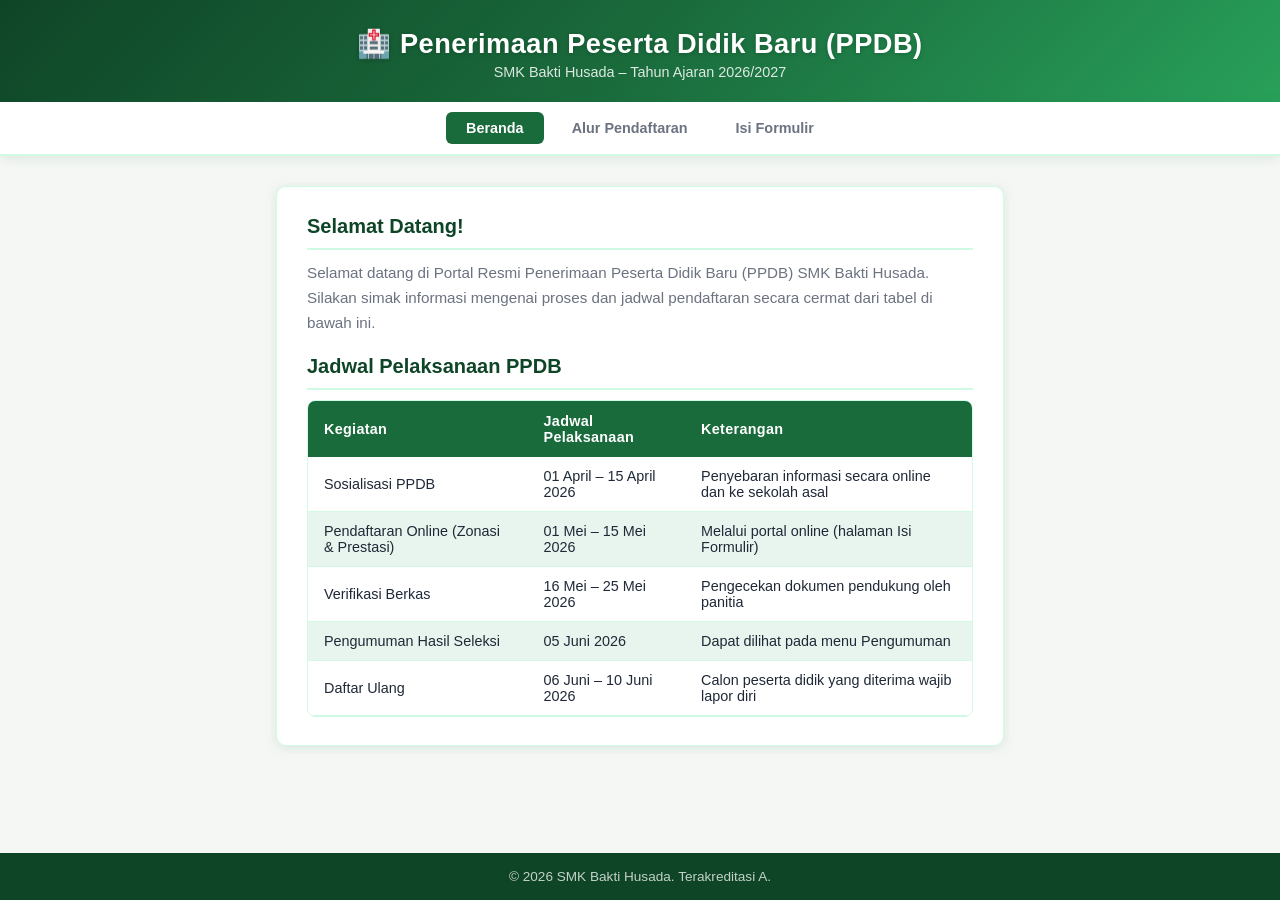
<file: index.html>
<!DOCTYPE html>
<html lang="id">
<head>
  <meta charset="UTF-8" />
  <meta name="viewport" content="width=device-width, initial-scale=1.0" />
  <title>Beranda – PPDB SMK Bakti Husada</title>
  <link rel="stylesheet" href="asset/css/style.css" />
</head>
<body>

  <header>
    <h1>🏥 Penerimaan Peserta Didik Baru (PPDB)</h1>
    <p>SMK Bakti Husada – Tahun Ajaran 2026/2027</p>
  </header>

  <nav>
    <a href="index.html" class="active">Beranda</a>
    <a href="alur.html">Alur Pendaftaran</a>
    <a href="form.html">Isi Formulir</a>
  </nav>

  <main>
    <div class="card">
      <h2>Selamat Datang!</h2>
      <p>
        Selamat datang di Portal Resmi Penerimaan Peserta Didik Baru (PPDB) SMK Bakti Husada.
        Silakan simak informasi mengenai proses dan jadwal pendaftaran secara cermat dari tabel di bawah ini.
      </p>

      <h2>Jadwal Pelaksanaan PPDB</h2>
      <div class="table-wrapper">
        <table>
          <thead>
            <tr>
              <th>Kegiatan</th>
              <th>Jadwal Pelaksanaan</th>
              <th>Keterangan</th>
            </tr>
          </thead>
          <tbody>
            <tr>
              <td>Sosialisasi PPDB</td>
              <td>01 April – 15 April 2026</td>
              <td>Penyebaran informasi secara online dan ke sekolah asal</td>
            </tr>
            <tr>
              <td>Pendaftaran Online (Zonasi &amp; Prestasi)</td>
              <td>01 Mei – 15 Mei 2026</td>
              <td>Melalui portal online (halaman Isi Formulir)</td>
            </tr>
            <tr>
              <td>Verifikasi Berkas</td>
              <td>16 Mei – 25 Mei 2026</td>
              <td>Pengecekan dokumen pendukung oleh panitia</td>
            </tr>
            <tr>
              <td>Pengumuman Hasil Seleksi</td>
              <td>05 Juni 2026</td>
              <td>Dapat dilihat pada menu Pengumuman</td>
            </tr>
            <tr>
              <td>Daftar Ulang</td>
              <td>06 Juni – 10 Juni 2026</td>
              <td>Calon peserta didik yang diterima wajib lapor diri</td>
            </tr>
          </tbody>
        </table>
      </div>
    </div>
  </main>

  <footer>
    <p>&copy; 2026 SMK Bakti Husada. Terakreditasi A.</p>
  </footer>

</body>
</html>
</file>
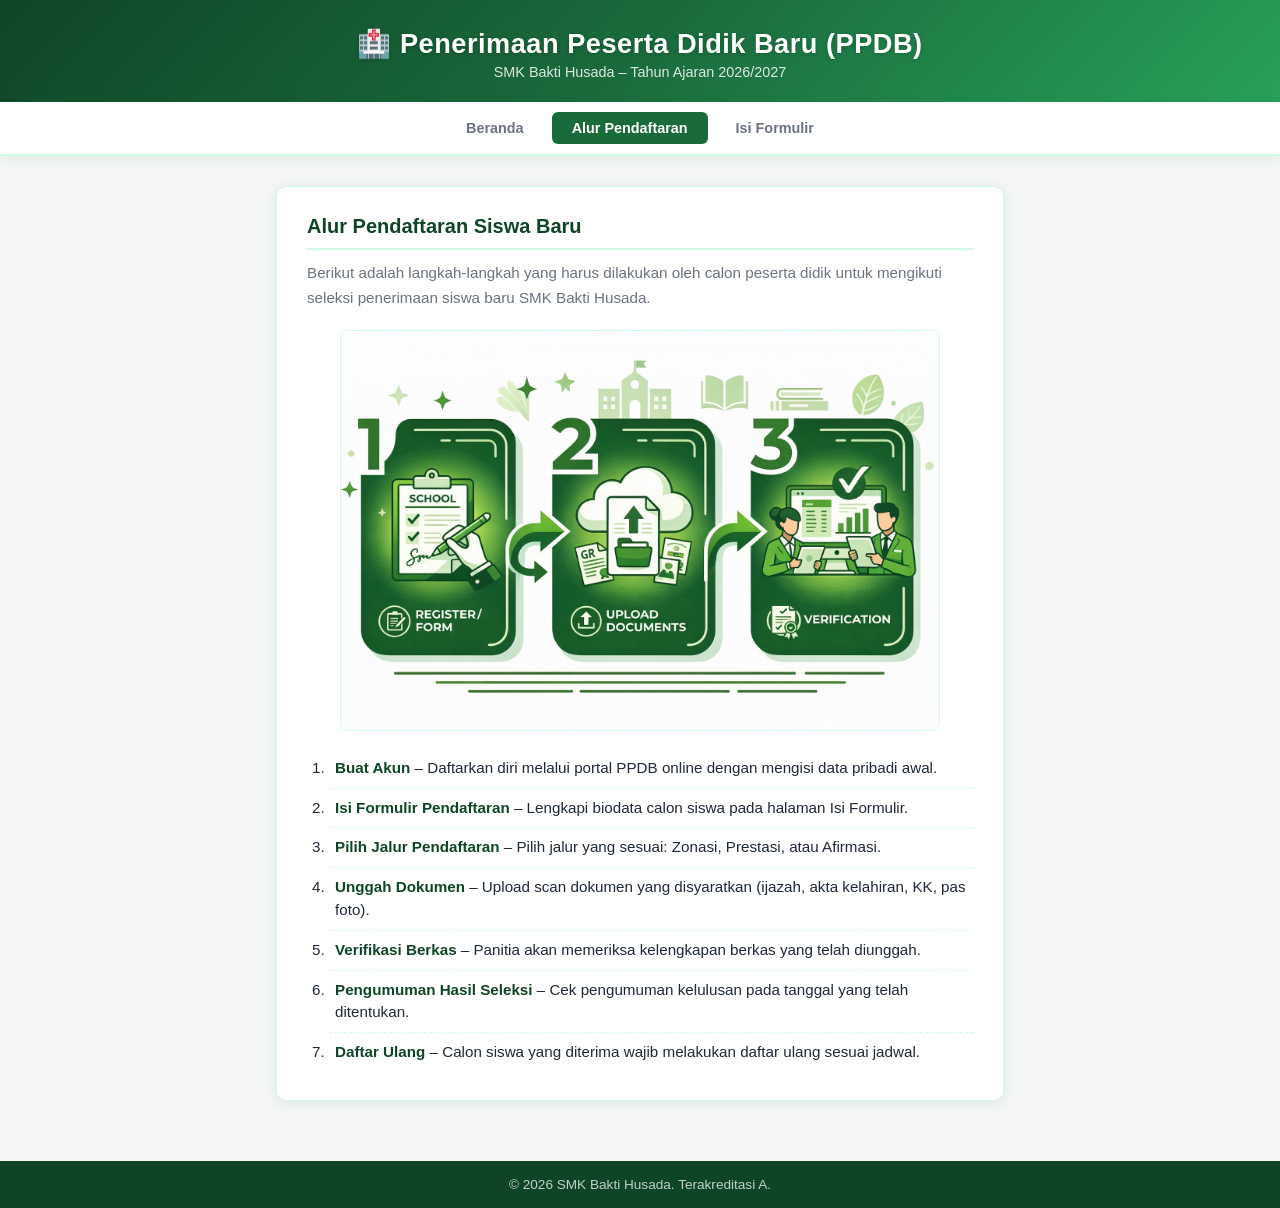
<file: alur.html>
<!DOCTYPE html>
<html lang="id">

<head>
  <meta charset="UTF-8" />
  <meta name="viewport" content="width=device-width, initial-scale=1.0" />
  <title>Alur Pendaftaran – PPDB SMK Bakti Husada</title>
  <link rel="stylesheet" href="asset/css/style.css" />
</head>

<body>

  <header>
    <h1>🏥 Penerimaan Peserta Didik Baru (PPDB)</h1>
    <p>SMK Bakti Husada – Tahun Ajaran 2026/2027</p>
  </header>

  <nav>
    <a href="index.html">Beranda</a>
    <a href="alur.html" class="active">Alur Pendaftaran</a>
    <a href="form.html">Isi Formulir</a>
  </nav>

  <main>
    <div class="card">
      <h2>Alur Pendaftaran Siswa Baru</h2>
      <p>
        Berikut adalah langkah-langkah yang harus dilakukan oleh calon peserta didik
        untuk mengikuti seleksi penerimaan siswa baru SMK Bakti Husada.
      </p>

      <img src="asset/img/image.jpeg" alt="Ilustrasi Alur Pendaftaran Siswa Baru" class="alur-img" />

      <ol class="alur-list">
        <li><strong>Buat Akun</strong> – Daftarkan diri melalui portal PPDB online dengan mengisi data pribadi awal.
        </li>
        <li><strong>Isi Formulir Pendaftaran</strong> – Lengkapi biodata calon siswa pada halaman Isi Formulir.</li>
        <li><strong>Pilih Jalur Pendaftaran</strong> – Pilih jalur yang sesuai: Zonasi, Prestasi, atau Afirmasi.</li>
        <li><strong>Unggah Dokumen</strong> – Upload scan dokumen yang disyaratkan (ijazah, akta kelahiran, KK, pas
          foto).</li>
        <li><strong>Verifikasi Berkas</strong> – Panitia akan memeriksa kelengkapan berkas yang telah diunggah.</li>
        <li><strong>Pengumuman Hasil Seleksi</strong> – Cek pengumuman kelulusan pada tanggal yang telah ditentukan.
        </li>
        <li><strong>Daftar Ulang</strong> – Calon siswa yang diterima wajib melakukan daftar ulang sesuai jadwal.</li>
      </ol>
    </div>
  </main>

  <footer>
    <p>&copy; 2026 SMK Bakti Husada. Terakreditasi A.</p>
  </footer>

</body>

</html>
</file>
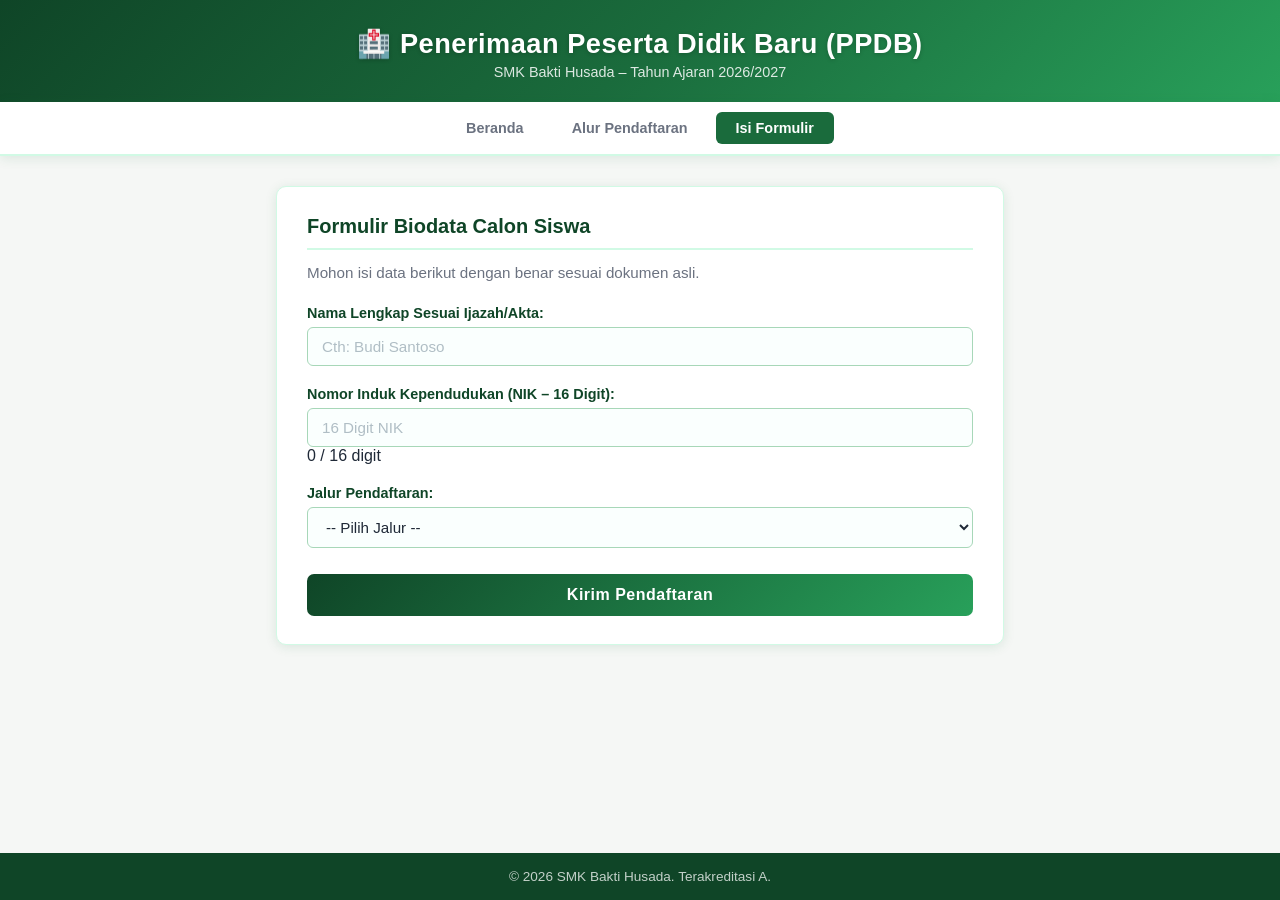
<file: form.html>
<!DOCTYPE html>
<html lang="id">
<head>
  <meta charset="UTF-8" />
  <meta name="viewport" content="width=device-width, initial-scale=1.0" />
  <title>Formulir Pendaftaran – PPDB SMK Bakti Husada</title>
  <link rel="stylesheet" href="asset/css/style.css" />
</head>
<body>

  <header>
    <h1>🏥 Penerimaan Peserta Didik Baru (PPDB)</h1>
    <p>SMK Bakti Husada – Tahun Ajaran 2026/2027</p>
  </header>

  <nav>
    <a href="index.html">Beranda</a>
    <a href="alur.html">Alur Pendaftaran</a>
    <a href="form.html" class="active">Isi Formulir</a>
  </nav>

  <main>
    <div class="card">
      <h2>Formulir Biodata Calon Siswa</h2>
      <p>Mohon isi data berikut dengan benar sesuai dokumen asli.</p>

      <form>
        <div class="form-group">
          <label for="nama">Nama Lengkap Sesuai Ijazah/Akta:</label>
          <input
            type="text"
            id="nama"
            name="nama"
            placeholder="Cth: Budi Santoso"
          />
        </div>

        <div class="form-group">
          <label for="nik">Nomor Induk Kependudukan (NIK – 16 Digit):</label>
          <input
            type="number"
            id="nik"
            name="nik"
            placeholder="16 Digit NIK"
          />
        </div>

        <div class="form-group">
          <label for="jalur">Jalur Pendaftaran:</label>
          <select id="jalur" name="jalur">
            <option value="">-- Pilih Jalur --</option>
            <option value="zonasi">Zonasi</option>
            <option value="prestasi">Prestasi</option>
            <option value="afirmasi">Afirmasi</option>
            <option value="mutasi">Mutasi / Perpindahan Orang Tua</option>
          </select>
        </div>

        <button type="button" class="btn-submit" onclick="kirimPendaftaran()">
          Kirim Pendaftaran
        </button>
      </form>
    </div>
  </main>

  <footer>
    <p>&copy; 2026 SMK Bakti Husada. Terakreditasi A.</p>
  </footer>

  <!-- Toast Notification -->
  <div id="toast"></div>

  <script src="asset/javascript/script.js"></script>
</body>
</html>
</file>
<file: asset/css/style.css>
/* ===== RESET & BASE ===== */
* {
  margin: 0;
  padding: 0;
  box-sizing: border-box;
}

:root {
  --primary: #1a6b3c;
  --primary-dark: #0f4527;
  --primary-light: #28a05a;
  --accent: #e8f5ee;
  --white: #ffffff;
  --gray-light: #f5f7f5;
  --gray: #6b7280;
  --text: #1f2937;
  --border: #d1fae5;
  --shadow: 0 2px 12px rgba(26, 107, 60, 0.12);
}

body {
  font-family: 'Segoe UI', Tahoma, Geneva, Verdana, sans-serif;
  color: var(--text);
  background: var(--gray-light);
  min-height: 100vh;
  display: flex;
  flex-direction: column;
}

/* ===== HEADER ===== */
header {
  background: linear-gradient(135deg, #0f4527 0%, #1a6b3c 50%, #28a05a 100%);
  color: var(--white);
  text-align: center;
  padding: 28px 20px 22px;
  box-shadow: 0 4px 16px rgba(15, 69, 39, 0.4);
}

header h1 {
  font-size: 1.7rem;
  font-weight: 700;
  letter-spacing: 0.5px;
  text-shadow: 0 1px 4px rgba(0,0,0,0.2);
}

header p {
  font-size: 0.9rem;
  opacity: 0.85;
  margin-top: 4px;
}

/* ===== NAV ===== */
nav {
  background: var(--white);
  border-bottom: 2px solid var(--border);
  display: flex;
  justify-content: center;
  gap: 8px;
  padding: 10px 20px;
  box-shadow: var(--shadow);
}

nav a {
  text-decoration: none;
  color: var(--gray);
  font-weight: 600;
  font-size: 0.9rem;
  padding: 8px 20px;
  border-radius: 6px;
  transition: all 0.25s ease;
  display: inline-block;
}

nav a:hover {
  color: var(--white);
  background: var(--primary);
  transform: translateY(-2px);
  box-shadow: 0 4px 12px rgba(26, 107, 60, 0.3);
}

nav a.active {
  color: var(--white);
  background: var(--primary);
}

/* ===== MAIN ===== */
main {
  flex: 1;
  max-width: 760px;
  width: 100%;
  margin: 30px auto;
  padding: 0 16px 30px;
}

/* ===== CARD ===== */
.card {
  background: var(--white);
  border-radius: 10px;
  padding: 28px 30px;
  box-shadow: var(--shadow);
  border: 1px solid var(--border);
}

.card h2 {
  color: var(--primary-dark);
  font-size: 1.25rem;
  margin-bottom: 10px;
  padding-bottom: 10px;
  border-bottom: 2px solid var(--border);
}

.card p {
  color: var(--gray);
  line-height: 1.65;
  margin-bottom: 20px;
  font-size: 0.95rem;
}

/* ===== TABLE ===== */
.table-wrapper {
  overflow-x: auto;
  border-radius: 8px;
  border: 1px solid var(--border);
}

table {
  width: 100%;
  border-collapse: collapse;
  font-size: 0.9rem;
}

thead {
  background: var(--primary);
  color: var(--white);
}

thead th {
  padding: 12px 16px;
  text-align: left;
  font-weight: 600;
  letter-spacing: 0.3px;
}

tbody tr:nth-child(even) {
  background: var(--accent);
}

tbody tr:nth-child(odd) {
  background: var(--white);
}

tbody tr:hover {
  background: #c6f0d9;
  transition: background 0.2s;
}

tbody td {
  padding: 11px 16px;
  border-bottom: 1px solid var(--border);
  color: var(--text);
}

/* ===== ALUR PAGE ===== */
.alur-img {
  width: 100%;
  max-width: 600px;
  display: block;
  margin: 18px auto;
  border-radius: 8px;
  border: 1px solid var(--border);
}

ol.alur-list {
  padding-left: 22px;
  margin-top: 14px;
}

ol.alur-list li {
  padding: 8px 0 8px 6px;
  border-bottom: 1px dashed var(--border);
  color: var(--text);
  font-size: 0.95rem;
  line-height: 1.5;
}

ol.alur-list li:last-child {
  border-bottom: none;
}

ol.alur-list li strong {
  color: var(--primary-dark);
}

/* ===== FORM ===== */
.form-group {
  margin-bottom: 20px;
}

.form-group label {
  display: block;
  font-weight: 600;
  font-size: 0.9rem;
  color: var(--primary-dark);
  margin-bottom: 6px;
}

.form-group input,
.form-group select {
  width: 100%;
  padding: 10px 14px;
  border: 1.5px solid #a7d7b8;
  border-radius: 6px;
  font-size: 0.95rem;
  color: var(--text);
  background: #fafffe;
  outline: none;
  transition: border-color 0.25s, box-shadow 0.25s;
}

.form-group input:focus,
.form-group select:focus {
  border-color: var(--primary);
  box-shadow: 0 0 0 3px rgba(26, 107, 60, 0.18), 0 0 10px rgba(40, 160, 90, 0.2);
}

.form-group input::placeholder {
  color: #b0bec5;
}

/* ===== BUTTON ===== */
.btn-submit {
  width: 100%;
  padding: 12px;
  background: linear-gradient(135deg, var(--primary-dark), var(--primary-light));
  color: var(--white);
  font-size: 1rem;
  font-weight: 700;
  border: none;
  border-radius: 7px;
  cursor: pointer;
  letter-spacing: 0.5px;
  transition: transform 0.22s ease, box-shadow 0.22s ease;
  margin-top: 6px;
}

.btn-submit:hover {
  transform: translateY(-3px);
  box-shadow: 0 8px 20px rgba(26, 107, 60, 0.35);
}

.btn-submit:active {
  transform: translateY(0);
}

/* ===== TOAST ===== */
#toast {
  position: fixed;
  bottom: 36px;
  left: 50%;
  transform: translateX(-50%) translateY(20px);
  padding: 13px 28px;
  border-radius: 8px;
  font-size: 0.95rem;
  font-weight: 600;
  color: var(--white);
  opacity: 0;
  pointer-events: none;
  transition: opacity 0.35s ease, transform 0.35s ease;
  z-index: 9999;
  min-width: 260px;
  text-align: center;
  box-shadow: 0 6px 24px rgba(0,0,0,0.18);
}

#toast.show {
  opacity: 1;
  transform: translateX(-50%) translateY(0);
}

#toast.success {
  background: linear-gradient(135deg, #0f4527, #28a05a);
}

#toast.error {
  background: linear-gradient(135deg, #b91c1c, #ef4444);
}

/* ===== FOOTER ===== */
footer {
  background: var(--primary-dark);
  color: rgba(255,255,255,0.75);
  text-align: center;
  padding: 16px;
  font-size: 0.85rem;
}
</file>
